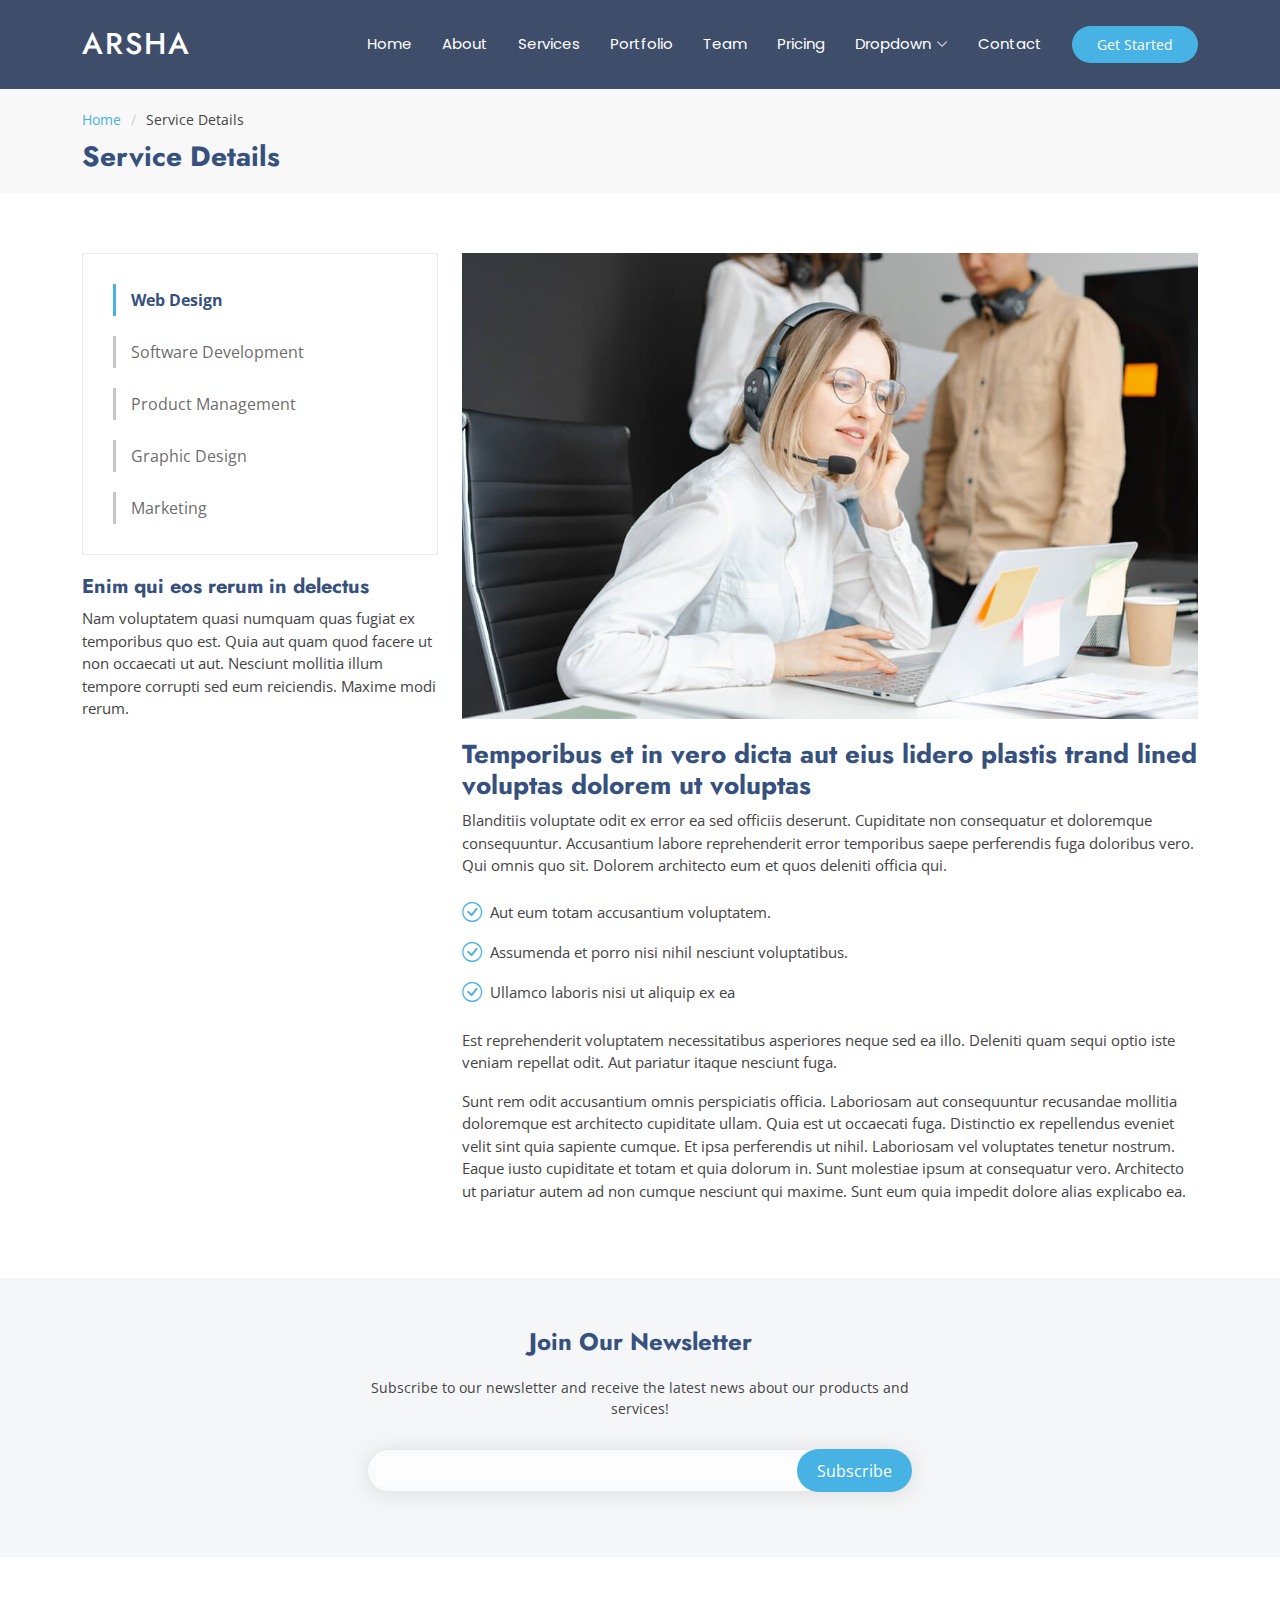
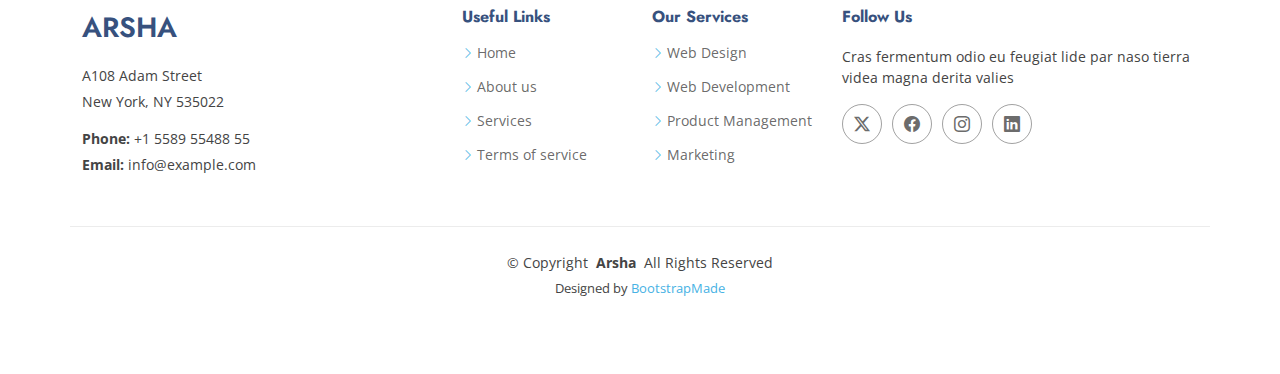
<file: service-details.html>
<!DOCTYPE html>
<html lang="en">

<head>
  <meta charset="utf-8">
  <meta content="width=device-width, initial-scale=1.0" name="viewport">
  <title>Service Details - Arsha Bootstrap Template</title>
  <meta name="description" content="">
  <meta name="keywords" content="">

  <!-- Favicons -->
  <link href="assets/img/favicon.png" rel="icon">
  <link href="assets/img/apple-touch-icon.png" rel="apple-touch-icon">

  <!-- Fonts -->
  <link href="https://fonts.googleapis.com" rel="preconnect">
  <link href="https://fonts.gstatic.com" rel="preconnect" crossorigin>
  <link href="https://fonts.googleapis.com/css2?family=Open+Sans:ital,wght@0,300;0,400;0,500;0,600;0,700;0,800;1,300;1,400;1,500;1,600;1,700;1,800&family=Poppins:ital,wght@0,100;0,200;0,300;0,400;0,500;0,600;0,700;0,800;0,900;1,100;1,200;1,300;1,400;1,500;1,600;1,700;1,800;1,900&family=Jost:ital,wght@0,100;0,200;0,300;0,400;0,500;0,600;0,700;0,800;0,900;1,100;1,200;1,300;1,400;1,500;1,600;1,700;1,800;1,900&display=swap" rel="stylesheet">

  <!-- Vendor CSS Files -->
  <link href="assets/vendor/bootstrap/css/bootstrap.min.css" rel="stylesheet">
  <link href="assets/vendor/bootstrap-icons/bootstrap-icons.css" rel="stylesheet">
  <link href="assets/vendor/aos/aos.css" rel="stylesheet">
  <link href="assets/vendor/glightbox/css/glightbox.min.css" rel="stylesheet">
  <link href="assets/vendor/swiper/swiper-bundle.min.css" rel="stylesheet">

  <!-- Main CSS File -->
  <link href="assets/css/main.css" rel="stylesheet">

  <!-- =======================================================
  * Template Name: Arsha
  * Template URL: https://bootstrapmade.com/arsha-free-bootstrap-html-template-corporate/
  * Updated: Aug 07 2024 with Bootstrap v5.3.3
  * Author: BootstrapMade.com
  * License: https://bootstrapmade.com/license/
  ======================================================== -->
</head>

<body class="service-details-page">

  <header id="header" class="header d-flex align-items-center sticky-top">
    <div class="container-fluid container-xl position-relative d-flex align-items-center">

      <a href="index.html" class="logo d-flex align-items-center me-auto">
        <!-- Uncomment the line below if you also wish to use an image logo -->
        <!-- <img src="assets/img/logo.png" alt=""> -->
        <h1 class="sitename">Arsha</h1>
      </a>

      <nav id="navmenu" class="navmenu">
        <ul>
          <li><a href="#hero">Home</a></li>
          <li><a href="#about">About</a></li>
          <li><a href="#services">Services</a></li>
          <li><a href="#portfolio">Portfolio</a></li>
          <li><a href="#team">Team</a></li>
          <li><a href="#pricing">Pricing</a></li>
          <li class="dropdown"><a href="#"><span>Dropdown</span> <i class="bi bi-chevron-down toggle-dropdown"></i></a>
            <ul>
              <li><a href="#">Dropdown 1</a></li>
              <li class="dropdown"><a href="#"><span>Deep Dropdown</span> <i class="bi bi-chevron-down toggle-dropdown"></i></a>
                <ul>
                  <li><a href="#">Deep Dropdown 1</a></li>
                  <li><a href="#">Deep Dropdown 2</a></li>
                  <li><a href="#">Deep Dropdown 3</a></li>
                  <li><a href="#">Deep Dropdown 4</a></li>
                  <li><a href="#">Deep Dropdown 5</a></li>
                </ul>
              </li>
              <li><a href="#">Dropdown 2</a></li>
              <li><a href="#">Dropdown 3</a></li>
              <li><a href="#">Dropdown 4</a></li>
            </ul>
          </li>
          <li><a href="#contact">Contact</a></li>
        </ul>
        <i class="mobile-nav-toggle d-xl-none bi bi-list"></i>
      </nav>

      <a class="btn-getstarted" href="#about">Get Started</a>

    </div>
  </header>

  <main class="main">

    <!-- Page Title -->
    <div class="page-title" data-aos="fade">
      <div class="container">
        <nav class="breadcrumbs">
          <ol>
            <li><a href="index.html">Home</a></li>
            <li class="current">Service Details</li>
          </ol>
        </nav>
        <h1>Service Details</h1>
      </div>
    </div><!-- End Page Title -->

    <!-- Service Details Section -->
    <section id="service-details" class="service-details section">

      <div class="container">

        <div class="row gy-4">

          <div class="col-lg-4" data-aos="fade-up" data-aos-delay="100">
            <div class="services-list">
              <a href="#" class="active">Web Design</a>
              <a href="#">Software Development</a>
              <a href="#">Product Management</a>
              <a href="#">Graphic Design</a>
              <a href="#">Marketing</a>
            </div>

            <h4>Enim qui eos rerum in delectus</h4>
            <p>Nam voluptatem quasi numquam quas fugiat ex temporibus quo est. Quia aut quam quod facere ut non occaecati ut aut. Nesciunt mollitia illum tempore corrupti sed eum reiciendis. Maxime modi rerum.</p>
          </div>

          <div class="col-lg-8" data-aos="fade-up" data-aos-delay="200">
            <img src="assets/img/services.jpg" alt="" class="img-fluid services-img">
            <h3>Temporibus et in vero dicta aut eius lidero plastis trand lined voluptas dolorem ut voluptas</h3>
            <p>
              Blanditiis voluptate odit ex error ea sed officiis deserunt. Cupiditate non consequatur et doloremque consequuntur. Accusantium labore reprehenderit error temporibus saepe perferendis fuga doloribus vero. Qui omnis quo sit. Dolorem architecto eum et quos deleniti officia qui.
            </p>
            <ul>
              <li><i class="bi bi-check-circle"></i> <span>Aut eum totam accusantium voluptatem.</span></li>
              <li><i class="bi bi-check-circle"></i> <span>Assumenda et porro nisi nihil nesciunt voluptatibus.</span></li>
              <li><i class="bi bi-check-circle"></i> <span>Ullamco laboris nisi ut aliquip ex ea</span></li>
            </ul>
            <p>
              Est reprehenderit voluptatem necessitatibus asperiores neque sed ea illo. Deleniti quam sequi optio iste veniam repellat odit. Aut pariatur itaque nesciunt fuga.
            </p>
            <p>
              Sunt rem odit accusantium omnis perspiciatis officia. Laboriosam aut consequuntur recusandae mollitia doloremque est architecto cupiditate ullam. Quia est ut occaecati fuga. Distinctio ex repellendus eveniet velit sint quia sapiente cumque. Et ipsa perferendis ut nihil. Laboriosam vel voluptates tenetur nostrum. Eaque iusto cupiditate et totam et quia dolorum in. Sunt molestiae ipsum at consequatur vero. Architecto ut pariatur autem ad non cumque nesciunt qui maxime. Sunt eum quia impedit dolore alias explicabo ea.
            </p>
          </div>

        </div>

      </div>

    </section><!-- /Service Details Section -->

  </main>

  <footer id="footer" class="footer">

    <div class="footer-newsletter">
      <div class="container">
        <div class="row justify-content-center text-center">
          <div class="col-lg-6">
            <h4>Join Our Newsletter</h4>
            <p>Subscribe to our newsletter and receive the latest news about our products and services!</p>
            <form action="forms/newsletter.php" method="post" class="php-email-form">
              <div class="newsletter-form"><input type="email" name="email"><input type="submit" value="Subscribe"></div>
              <div class="loading">Loading</div>
              <div class="error-message"></div>
              <div class="sent-message">Your subscription request has been sent. Thank you!</div>
            </form>
          </div>
        </div>
      </div>
    </div>

    <div class="container footer-top">
      <div class="row gy-4">
        <div class="col-lg-4 col-md-6 footer-about">
          <a href="index.html" class="d-flex align-items-center">
            <span class="sitename">Arsha</span>
          </a>
          <div class="footer-contact pt-3">
            <p>A108 Adam Street</p>
            <p>New York, NY 535022</p>
            <p class="mt-3"><strong>Phone:</strong> <span>+1 5589 55488 55</span></p>
            <p><strong>Email:</strong> <span>info@example.com</span></p>
          </div>
        </div>

        <div class="col-lg-2 col-md-3 footer-links">
          <h4>Useful Links</h4>
          <ul>
            <li><i class="bi bi-chevron-right"></i> <a href="#">Home</a></li>
            <li><i class="bi bi-chevron-right"></i> <a href="#">About us</a></li>
            <li><i class="bi bi-chevron-right"></i> <a href="#">Services</a></li>
            <li><i class="bi bi-chevron-right"></i> <a href="#">Terms of service</a></li>
          </ul>
        </div>

        <div class="col-lg-2 col-md-3 footer-links">
          <h4>Our Services</h4>
          <ul>
            <li><i class="bi bi-chevron-right"></i> <a href="#">Web Design</a></li>
            <li><i class="bi bi-chevron-right"></i> <a href="#">Web Development</a></li>
            <li><i class="bi bi-chevron-right"></i> <a href="#">Product Management</a></li>
            <li><i class="bi bi-chevron-right"></i> <a href="#">Marketing</a></li>
          </ul>
        </div>

        <div class="col-lg-4 col-md-12">
          <h4>Follow Us</h4>
          <p>Cras fermentum odio eu feugiat lide par naso tierra videa magna derita valies</p>
          <div class="social-links d-flex">
            <a href=""><i class="bi bi-twitter-x"></i></a>
            <a href=""><i class="bi bi-facebook"></i></a>
            <a href=""><i class="bi bi-instagram"></i></a>
            <a href=""><i class="bi bi-linkedin"></i></a>
          </div>
        </div>

      </div>
    </div>

    <div class="container copyright text-center mt-4">
      <p>© <span>Copyright</span> <strong class="px-1 sitename">Arsha</strong> <span>All Rights Reserved</span></p>
      <div class="credits">
        <!-- All the links in the footer should remain intact. -->
        <!-- You can delete the links only if you've purchased the pro version. -->
        <!-- Licensing information: https://bootstrapmade.com/license/ -->
        <!-- Purchase the pro version with working PHP/AJAX contact form: [buy-url] -->
        Designed by <a href="https://bootstrapmade.com/">BootstrapMade</a>
      </div>
    </div>

  </footer>

  <!-- Scroll Top -->
  <a href="#" id="scroll-top" class="scroll-top d-flex align-items-center justify-content-center"><i class="bi bi-arrow-up-short"></i></a>

  <!-- Preloader -->
  <div id="preloader"></div>

  <!-- Vendor JS Files -->
  <script src="assets/vendor/bootstrap/js/bootstrap.bundle.min.js"></script>
  <script src="assets/vendor/php-email-form/validate.js"></script>
  <script src="assets/vendor/aos/aos.js"></script>
  <script src="assets/vendor/glightbox/js/glightbox.min.js"></script>
  <script src="assets/vendor/swiper/swiper-bundle.min.js"></script>
  <script src="assets/vendor/waypoints/noframework.waypoints.js"></script>
  <script src="assets/vendor/imagesloaded/imagesloaded.pkgd.min.js"></script>
  <script src="assets/vendor/isotope-layout/isotope.pkgd.min.js"></script>

  <!-- Main JS File -->
  <script src="assets/js/main.js"></script>

</body>

</html>
</file>
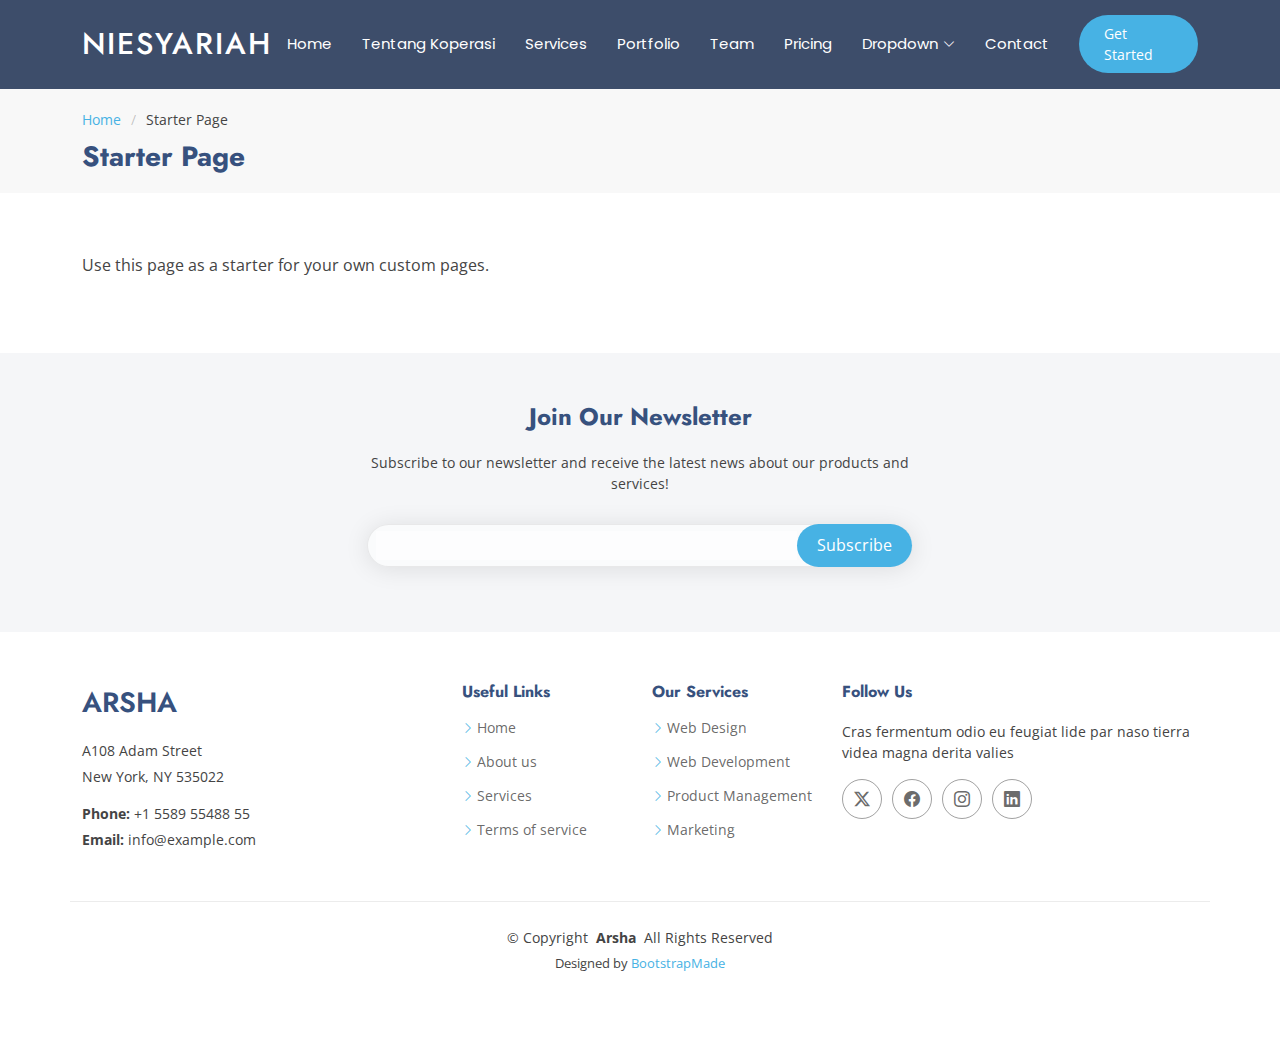
<file: starter-page.html>
<!DOCTYPE html>
<html lang="en">

<head>
  <meta charset="utf-8">
  <meta content="width=device-width, initial-scale=1.0" name="viewport">
  <title>Starter Page - Arsha Bootstrap Template</title>
  <meta name="description" content="">
  <meta name="keywords" content="">

  <!-- Favicons -->
  <link href="assets/img/favicon.png" rel="icon">
  <link href="assets/img/apple-touch-icon.png" rel="apple-touch-icon">

  <!-- Fonts -->
  <link href="https://fonts.googleapis.com" rel="preconnect">
  <link href="https://fonts.gstatic.com" rel="preconnect" crossorigin>
  <link href="https://fonts.googleapis.com/css2?family=Open+Sans:ital,wght@0,300;0,400;0,500;0,600;0,700;0,800;1,300;1,400;1,500;1,600;1,700;1,800&family=Poppins:ital,wght@0,100;0,200;0,300;0,400;0,500;0,600;0,700;0,800;0,900;1,100;1,200;1,300;1,400;1,500;1,600;1,700;1,800;1,900&family=Jost:ital,wght@0,100;0,200;0,300;0,400;0,500;0,600;0,700;0,800;0,900;1,100;1,200;1,300;1,400;1,500;1,600;1,700;1,800;1,900&display=swap" rel="stylesheet">

  <!-- Vendor CSS Files -->
  <link href="assets/vendor/bootstrap/css/bootstrap.min.css" rel="stylesheet">
  <link href="assets/vendor/bootstrap-icons/bootstrap-icons.css" rel="stylesheet">
  <link href="assets/vendor/aos/aos.css" rel="stylesheet">
  <link href="assets/vendor/glightbox/css/glightbox.min.css" rel="stylesheet">
  <link href="assets/vendor/swiper/swiper-bundle.min.css" rel="stylesheet">

  <!-- Main CSS File -->
  <link href="assets/css/main.css" rel="stylesheet">

  <!-- =======================================================
  * Template Name: Arsha
  * Template URL: https://bootstrapmade.com/arsha-free-bootstrap-html-template-corporate/
  * Updated: Aug 07 2024 with Bootstrap v5.3.3
  * Author: BootstrapMade.com
  * License: https://bootstrapmade.com/license/
  ======================================================== -->
</head>

<body class="starter-page-page">

  <header id="header" class="header d-flex align-items-center sticky-top">
    <div class="container-fluid container-xl position-relative d-flex align-items-center">

      <a href="index.html" class="logo d-flex align-items-center me-auto">
        <!-- Uncomment the line below if you also wish to use an image logo -->
        <!-- <img src="assets/img/logo.png" alt=""> -->
        <h1 class="sitename">NieSyariah</h1>
      </a>

      <nav id="navmenu" class="navmenu">
        <ul>
          <li><a href="#hero">Home</a></li>
          <li><a href="#about">Tentang Koperasi</a></li>
          <li><a href="#services">Services</a></li>
          <li><a href="#portfolio">Portfolio</a></li>
          <li><a href="#team">Team</a></li>
          <li><a href="#pricing">Pricing</a></li>
          <li class="dropdown"><a href="#"><span>Dropdown</span> <i class="bi bi-chevron-down toggle-dropdown"></i></a>
            <ul>
              <li><a href="#">Dropdown 1</a></li>
              <li class="dropdown"><a href="#"><span>Deep Dropdown</span> <i class="bi bi-chevron-down toggle-dropdown"></i></a>
                <ul>
                  <li><a href="#">Deep Dropdown 1</a></li>
                  <li><a href="#">Deep Dropdown 2</a></li>
                  <li><a href="#">Deep Dropdown 3</a></li>
                  <li><a href="#">Deep Dropdown 4</a></li>
                  <li><a href="#">Deep Dropdown 5</a></li>
                </ul>
              </li>
              <li><a href="#">Dropdown 2</a></li>
              <li><a href="#">Dropdown 3</a></li>
              <li><a href="#">Dropdown 4</a></li>
            </ul>
          </li>
          <li><a href="#contact">Contact</a></li>
        </ul>
        <i class="mobile-nav-toggle d-xl-none bi bi-list"></i>
      </nav>

      <a class="btn-getstarted" href="#about">Get Started</a>

    </div>
  </header>

  <main class="main">

    <!-- Page Title -->
    <div class="page-title" data-aos="fade">
      <div class="container">
        <nav class="breadcrumbs">
          <ol>
            <li><a href="index.html">Home</a></li>
            <li class="current">Starter Page</li>
          </ol>
        </nav>
        <h1>Starter Page</h1>
      </div>
    </div><!-- End Page Title -->

    <!-- Starter Section Section -->
    <section id="starter-section" class="starter-section section">

      <div class="container" data-aos="fade-up">
        <p>Use this page as a starter for your own custom pages.</p>
      </div>

    </section><!-- /Starter Section Section -->

  </main>

  <footer id="footer" class="footer">

    <div class="footer-newsletter">
      <div class="container">
        <div class="row justify-content-center text-center">
          <div class="col-lg-6">
            <h4>Join Our Newsletter</h4>
            <p>Subscribe to our newsletter and receive the latest news about our products and services!</p>
            <form action="forms/newsletter.php" method="post" class="php-email-form">
              <div class="newsletter-form"><input type="email" name="email"><input type="submit" value="Subscribe"></div>
              <div class="loading">Loading</div>
              <div class="error-message"></div>
              <div class="sent-message">Your subscription request has been sent. Thank you!</div>
            </form>
          </div>
        </div>
      </div>
    </div>

    <div class="container footer-top">
      <div class="row gy-4">
        <div class="col-lg-4 col-md-6 footer-about">
          <a href="index.html" class="d-flex align-items-center">
            <span class="sitename">Arsha</span>
          </a>
          <div class="footer-contact pt-3">
            <p>A108 Adam Street</p>
            <p>New York, NY 535022</p>
            <p class="mt-3"><strong>Phone:</strong> <span>+1 5589 55488 55</span></p>
            <p><strong>Email:</strong> <span>info@example.com</span></p>
          </div>
        </div>

        <div class="col-lg-2 col-md-3 footer-links">
          <h4>Useful Links</h4>
          <ul>
            <li><i class="bi bi-chevron-right"></i> <a href="#">Home</a></li>
            <li><i class="bi bi-chevron-right"></i> <a href="#">About us</a></li>
            <li><i class="bi bi-chevron-right"></i> <a href="#">Services</a></li>
            <li><i class="bi bi-chevron-right"></i> <a href="#">Terms of service</a></li>
          </ul>
        </div>

        <div class="col-lg-2 col-md-3 footer-links">
          <h4>Our Services</h4>
          <ul>
            <li><i class="bi bi-chevron-right"></i> <a href="#">Web Design</a></li>
            <li><i class="bi bi-chevron-right"></i> <a href="#">Web Development</a></li>
            <li><i class="bi bi-chevron-right"></i> <a href="#">Product Management</a></li>
            <li><i class="bi bi-chevron-right"></i> <a href="#">Marketing</a></li>
          </ul>
        </div>

        <div class="col-lg-4 col-md-12">
          <h4>Follow Us</h4>
          <p>Cras fermentum odio eu feugiat lide par naso tierra videa magna derita valies</p>
          <div class="social-links d-flex">
            <a href=""><i class="bi bi-twitter-x"></i></a>
            <a href=""><i class="bi bi-facebook"></i></a>
            <a href=""><i class="bi bi-instagram"></i></a>
            <a href=""><i class="bi bi-linkedin"></i></a>
          </div>
        </div>

      </div>
    </div>

    <div class="container copyright text-center mt-4">
      <p>© <span>Copyright</span> <strong class="px-1 sitename">Arsha</strong> <span>All Rights Reserved</span></p>
      <div class="credits">
        <!-- All the links in the footer should remain intact. -->
        <!-- You can delete the links only if you've purchased the pro version. -->
        <!-- Licensing information: https://bootstrapmade.com/license/ -->
        <!-- Purchase the pro version with working PHP/AJAX contact form: [buy-url] -->
        Designed by <a href="https://bootstrapmade.com/">BootstrapMade</a>
      </div>
    </div>

  </footer>

  <!-- Scroll Top -->
  <a href="#" id="scroll-top" class="scroll-top d-flex align-items-center justify-content-center"><i class="bi bi-arrow-up-short"></i></a>

  <!-- Preloader -->
  <div id="preloader"></div>

  <!-- Vendor JS Files -->
  <script src="assets/vendor/bootstrap/js/bootstrap.bundle.min.js"></script>
  <script src="assets/vendor/php-email-form/validate.js"></script>
  <script src="assets/vendor/aos/aos.js"></script>
  <script src="assets/vendor/glightbox/js/glightbox.min.js"></script>
  <script src="assets/vendor/swiper/swiper-bundle.min.js"></script>
  <script src="assets/vendor/waypoints/noframework.waypoints.js"></script>
  <script src="assets/vendor/imagesloaded/imagesloaded.pkgd.min.js"></script>
  <script src="assets/vendor/isotope-layout/isotope.pkgd.min.js"></script>

  <!-- Main JS File -->
  <script src="assets/js/main.js"></script>

</body>

</html>
</file>
<file: assets/css/main.css>
/**
* Template Name: Arsha
* Template URL: https://bootstrapmade.com/arsha-free-bootstrap-html-template-corporate/
* Updated: Aug 07 2024 with Bootstrap v5.3.3
* Author: BootstrapMade.com
* License: https://bootstrapmade.com/license/
*/

/*--------------------------------------------------------------
# Font & Color Variables
# Help: https://bootstrapmade.com/color-system/
--------------------------------------------------------------*/
/* Fonts */
:root {
  --default-font: "Open Sans",  system-ui, -apple-system, "Segoe UI", Roboto, "Helvetica Neue", Arial, "Noto Sans", "Liberation Sans", sans-serif, "Apple Color Emoji", "Segoe UI Emoji", "Segoe UI Symbol", "Noto Color Emoji";
  --heading-font: "Jost",  sans-serif;
  --nav-font: "Poppins",  sans-serif;
}

/* Global Colors - The following color variables are used throughout the website. Updating them here will change the color scheme of the entire website */
:root { 
  --background-color: #ffffff; /* Background color for the entire website, including individual sections */
  --default-color: #444444; /* Default color used for the majority of the text content across the entire website */
  --heading-color: #37517e; /* Color for headings, subheadings and title throughout the website */
  --accent-color: #47b2e4; /* Accent color that represents your brand on the website. It's used for buttons, links, and other elements that need to stand out */
  --surface-color: #ffffff; /* The surface color is used as a background of boxed elements within sections, such as cards, icon boxes, or other elements that require a visual separation from the global background. */
  --contrast-color: #ffffff; /* Contrast color for text, ensuring readability against backgrounds of accent, heading, or default colors. */
}

/* Nav Menu Colors - The following color variables are used specifically for the navigation menu. They are separate from the global colors to allow for more customization options */
:root {
  --nav-color: #ffffff;  /* The default color of the main navmenu links */
  --nav-hover-color: #47b2e4; /* Applied to main navmenu links when they are hovered over or active */
  --nav-mobile-background-color: #ffffff; /* Used as the background color for mobile navigation menu */
  --nav-dropdown-background-color: #ffffff; /* Used as the background color for dropdown items that appear when hovering over primary navigation items */
  --nav-dropdown-color: #444444; /* Used for navigation links of the dropdown items in the navigation menu. */
  --nav-dropdown-hover-color: #47b2e4; /* Similar to --nav-hover-color, this color is applied to dropdown navigation links when they are hovered over. */
}

/* Color Presets - These classes override global colors when applied to any section or element, providing reuse of the sam color scheme. */

.light-background {
  --background-color: #f5f6f8;
  --surface-color: #ffffff;
}

.dark-background {
  --background-color: #37517e;
  --default-color: #ffffff;
  --heading-color: #ffffff;
  --surface-color: #4668a2;
  --contrast-color: #ffffff;
}

/* Smooth scroll */
:root {
  scroll-behavior: smooth;
}

/*--------------------------------------------------------------
# General Styling & Shared Classes
--------------------------------------------------------------*/
body {
  color: var(--default-color);
  background-color: var(--background-color);
  font-family: var(--default-font);
}

a {
  color: var(--accent-color);
  text-decoration: none;
  transition: 0.3s;
}

a:hover {
  color: color-mix(in srgb, var(--accent-color), transparent 25%);
  text-decoration: none;
}

h1,
h2,
h3,
h4,
h5,
h6 {
  color: var(--heading-color);
  font-family: var(--heading-font);
}

/* PHP Email Form Messages
------------------------------*/
.php-email-form .error-message {
  display: none;
  background: #df1529;
  color: #ffffff;
  text-align: left;
  padding: 15px;
  margin-bottom: 24px;
  font-weight: 600;
}

.php-email-form .sent-message {
  display: none;
  color: #ffffff;
  background: #059652;
  text-align: center;
  padding: 15px;
  margin-bottom: 24px;
  font-weight: 600;
}

.php-email-form .loading {
  display: none;
  background: var(--surface-color);
  text-align: center;
  padding: 15px;
  margin-bottom: 24px;
}

.php-email-form .loading:before {
  content: "";
  display: inline-block;
  border-radius: 50%;
  width: 24px;
  height: 24px;
  margin: 0 10px -6px 0;
  border: 3px solid var(--accent-color);
  border-top-color: var(--surface-color);
  animation: php-email-form-loading 1s linear infinite;
}

@keyframes php-email-form-loading {
  0% {
    transform: rotate(0deg);
  }

  100% {
    transform: rotate(360deg);
  }
}

/*--------------------------------------------------------------
# Global Header
--------------------------------------------------------------*/
.header {
  --background-color: #3d4d6a;
  --heading-color: #ffffff;
  color: var(--default-color);
  background-color: var(--background-color);
  padding: 15px 0;
  transition: all 0.5s;
  z-index: 997;
}

.header .logo {
  line-height: 1;
}

.header .logo img {
  max-height: 36px;
  margin-right: 8px;
}

.header .logo h1 {
  font-size: 30px;
  margin: 0;
  font-weight: 500;
  color: var(--heading-color);
  letter-spacing: 2px;
  text-transform: uppercase;
}

.header .btn-getstarted,
.header .btn-getstarted:focus {
  color: var(--contrast-color);
  background: var(--accent-color);
  font-size: 14px;
  padding: 8px 25px;
  margin: 0 0 0 30px;
  border-radius: 50px;
  transition: 0.3s;
}

.header .btn-getstarted:hover,
.header .btn-getstarted:focus:hover {
  color: var(--contrast-color);
  background: color-mix(in srgb, var(--accent-color), transparent 15%);
}

@media (max-width: 1200px) {
  .header .logo {
    order: 1;
  }

  .header .btn-getstarted {
    order: 2;
    margin: 0 15px 0 0;
    padding: 6px 15px;
  }

  .header .navmenu {
    order: 3;
  }
}

/* Index Page Header
------------------------------*/
.index-page .header {
  --background-color: rgba(255, 255, 255, 0);
  --heading-color: #ffffff;
  --nav-color: #ffffff;
}

/* Index Page Header on Scroll
------------------------------*/
.index-page.scrolled .header {
  --background-color: rgba(40, 58, 90, 0.9);
}

/*--------------------------------------------------------------
# Navigation Menu
--------------------------------------------------------------*/
/* Desktop Navigation */
@media (min-width: 1200px) {
  .navmenu {
    padding: 0;
  }

  .navmenu ul {
    margin: 0;
    padding: 0;
    display: flex;
    list-style: none;
    align-items: center;
  }

  .navmenu li {
    position: relative;
  }

  .navmenu a,
  .navmenu a:focus {
    color: var(--nav-color);
    padding: 18px 15px;
    font-size: 15px;
    font-family: var(--nav-font);
    font-weight: 400;
    display: flex;
    align-items: center;
    justify-content: space-between;
    white-space: nowrap;
    transition: 0.3s;
  }

  .navmenu a i,
  .navmenu a:focus i {
    font-size: 12px;
    line-height: 0;
    margin-left: 5px;
    transition: 0.3s;
  }

  .navmenu li:last-child a {
    padding-right: 0;
  }

  .navmenu li:hover>a,
  .navmenu .active,
  .navmenu .active:focus {
    color: var(--nav-hover-color);
  }

  .navmenu .dropdown ul {
    margin: 0;
    padding: 10px 0;
    background: var(--nav-dropdown-background-color);
    display: block;
    position: absolute;
    visibility: hidden;
    left: 14px;
    top: 130%;
    opacity: 0;
    transition: 0.3s;
    border-radius: 4px;
    z-index: 99;
    box-shadow: 0px 0px 30px rgba(0, 0, 0, 0.1);
  }

  .navmenu .dropdown ul li {
    min-width: 200px;
  }

  .navmenu .dropdown ul a {
    padding: 10px 20px;
    font-size: 15px;
    text-transform: none;
    color: var(--nav-dropdown-color);
  }

  .navmenu .dropdown ul a i {
    font-size: 12px;
  }

  .navmenu .dropdown ul a:hover,
  .navmenu .dropdown ul .active:hover,
  .navmenu .dropdown ul li:hover>a {
    color: var(--nav-dropdown-hover-color);
  }

  .navmenu .dropdown:hover>ul {
    opacity: 1;
    top: 100%;
    visibility: visible;
  }

  .navmenu .dropdown .dropdown ul {
    top: 0;
    left: -90%;
    visibility: hidden;
  }

  .navmenu .dropdown .dropdown:hover>ul {
    opacity: 1;
    top: 0;
    left: -100%;
    visibility: visible;
  }

  .navmenu .megamenu {
    position: static;
  }

  .navmenu .megamenu ul {
    margin: 0;
    padding: 10px;
    background: var(--nav-dropdown-background-color);
    box-shadow: 0px 0px 20px rgba(0, 0, 0, 0.1);
    position: absolute;
    top: 130%;
    left: 0;
    right: 0;
    visibility: hidden;
    opacity: 0;
    display: flex;
    transition: 0.3s;
    border-radius: 4px;
    z-index: 99;
  }

  .navmenu .megamenu ul li {
    flex: 1;
  }

  .navmenu .megamenu ul li a,
  .navmenu .megamenu ul li:hover>a {
    padding: 10px 20px;
    font-size: 15px;
    color: var(--nav-dropdown-color);
  }

  .navmenu .megamenu ul li a:hover,
  .navmenu .megamenu ul li .active,
  .navmenu .megamenu ul li .active:hover {
    color: var(--nav-dropdown-hover-color);
  }

  .navmenu .megamenu:hover>ul {
    opacity: 1;
    top: 100%;
    visibility: visible;
  }

  .navmenu .dd-box-shadow {
    box-shadow: 0px 0px 30px rgba(0, 0, 0, 0.1);
  }
}

/* Mobile Navigation */
@media (max-width: 1199px) {
  .mobile-nav-toggle {
    color: var(--nav-color);
    font-size: 28px;
    line-height: 0;
    margin-right: 10px;
    cursor: pointer;
    transition: color 0.3s;
  }

  .navmenu {
    padding: 0;
    z-index: 9997;
  }

  .navmenu ul {
    display: none;
    list-style: none;
    position: absolute;
    inset: 60px 20px 20px 20px;
    padding: 10px 0;
    margin: 0;
    border-radius: 6px;
    background-color: var(--nav-mobile-background-color);
    overflow-y: auto;
    transition: 0.3s;
    z-index: 9998;
    box-shadow: 0px 0px 30px rgba(0, 0, 0, 0.1);
  }

  .navmenu a,
  .navmenu a:focus {
    color: var(--nav-dropdown-color);
    padding: 10px 20px;
    font-family: var(--nav-font);
    font-size: 17px;
    font-weight: 500;
    display: flex;
    align-items: center;
    justify-content: space-between;
    white-space: nowrap;
    transition: 0.3s;
  }

  .navmenu a i,
  .navmenu a:focus i {
    font-size: 12px;
    line-height: 0;
    margin-left: 5px;
    width: 30px;
    height: 30px;
    display: flex;
    align-items: center;
    justify-content: center;
    border-radius: 50%;
    transition: 0.3s;
    background-color: color-mix(in srgb, var(--accent-color), transparent 90%);
  }

  .navmenu a i:hover,
  .navmenu a:focus i:hover {
    background-color: var(--accent-color);
    color: var(--contrast-color);
  }

  .navmenu a:hover,
  .navmenu .active,
  .navmenu .active:focus {
    color: var(--nav-dropdown-hover-color);
  }

  .navmenu .active i,
  .navmenu .active:focus i {
    background-color: var(--accent-color);
    color: var(--contrast-color);
    transform: rotate(180deg);
  }

  .navmenu .dropdown ul {
    position: static;
    display: none;
    z-index: 99;
    padding: 10px 0;
    margin: 10px 20px;
    background-color: var(--nav-dropdown-background-color);
    border: 1px solid color-mix(in srgb, var(--default-color), transparent 90%);
    box-shadow: none;
    transition: all 0.5s ease-in-out;
  }

  .navmenu .dropdown ul ul {
    background-color: rgba(33, 37, 41, 0.1);
  }

  .navmenu .dropdown>.dropdown-active {
    display: block;
    background-color: rgba(33, 37, 41, 0.03);
  }

  .mobile-nav-active {
    overflow: hidden;
  }

  .mobile-nav-active .mobile-nav-toggle {
    color: #fff;
    position: absolute;
    font-size: 32px;
    top: 15px;
    right: 15px;
    margin-right: 0;
    z-index: 9999;
  }

  .mobile-nav-active .navmenu {
    position: fixed;
    overflow: hidden;
    inset: 0;
    background: rgba(33, 37, 41, 0.8);
    transition: 0.3s;
  }

  .mobile-nav-active .navmenu>ul {
    display: block;
  }
}

/*--------------------------------------------------------------
# Global Footer
--------------------------------------------------------------*/
.footer {
  color: var(--default-color);
  background-color: var(--background-color);
  font-size: 14px;
  padding-bottom: 50px;
  position: relative;
}

.footer .footer-newsletter {
  background-color: color-mix(in srgb, var(--heading-color), transparent 95%);
  padding: 50px 0;
}

.footer .footer-newsletter h4 {
  font-size: 24px;
}

.footer .footer-newsletter .newsletter-form {
  margin-top: 30px;
  margin-bottom: 15px;
  padding: 6px 8px;
  position: relative;
  background-color: color-mix(in srgb, var(--background-color), transparent 50%);
  border: 1px solid color-mix(in srgb, var(--default-color), transparent 90%);
  box-shadow: 0px 2px 25px rgba(0, 0, 0, 0.1);
  display: flex;
  transition: 0.3s;
  border-radius: 50px;
}

.footer .footer-newsletter .newsletter-form:focus-within {
  border-color: var(--accent-color);
}

.footer .footer-newsletter .newsletter-form input[type=email] {
  border: 0;
  padding: 4px;
  width: 100%;
  background-color: color-mix(in srgb, var(--background-color), transparent 50%);
  color: var(--default-color);
}

.footer .footer-newsletter .newsletter-form input[type=email]:focus-visible {
  outline: none;
}

.footer .footer-newsletter .newsletter-form input[type=submit] {
  border: 0;
  font-size: 16px;
  padding: 0 20px;
  margin: -7px -8px -7px 0;
  background: var(--accent-color);
  color: var(--contrast-color);
  transition: 0.3s;
  border-radius: 50px;
}

.footer .footer-newsletter .newsletter-form input[type=submit]:hover {
  background: color-mix(in srgb, var(--accent-color), transparent 20%);
}

.footer .footer-top {
  padding-top: 50px;
}

.footer .social-links a {
  display: flex;
  align-items: center;
  justify-content: center;
  width: 40px;
  height: 40px;
  border-radius: 50%;
  border: 1px solid color-mix(in srgb, var(--default-color), transparent 50%);
  font-size: 16px;
  color: color-mix(in srgb, var(--default-color), transparent 20%);
  margin-right: 10px;
  transition: 0.3s;
}

.footer .social-links a:hover {
  color: var(--accent-color);
  border-color: var(--accent-color);
}

.footer h4 {
  font-size: 16px;
  font-weight: bold;
  position: relative;
  padding-bottom: 12px;
}

.footer .footer-links {
  margin-bottom: 30px;
}

.footer .footer-links ul {
  list-style: none;
  padding: 0;
  margin: 0;
}

.footer .footer-links ul i {
  margin-right: 3px;
  font-size: 12px;
  line-height: 0;
  color: var(--accent-color);
}

.footer .footer-links ul li {
  padding: 10px 0;
  display: flex;
  align-items: center;
}

.footer .footer-links ul li:first-child {
  padding-top: 0;
}

.footer .footer-links ul a {
  display: inline-block;
  color: color-mix(in srgb, var(--default-color), transparent 20%);
  line-height: 1;
}

.footer .footer-links ul a:hover {
  color: var(--accent-color);
}

.footer .footer-about a {
  color: var(--heading-color);
  font-size: 28px;
  font-weight: 600;
  text-transform: uppercase;
  font-family: var(--heading-font);
}

.footer .footer-contact p {
  margin-bottom: 5px;
}

.footer .copyright {
  padding-top: 25px;
  padding-bottom: 25px;
  border-top: 1px solid color-mix(in srgb, var(--default-color), transparent 90%);
}

.footer .copyright p {
  margin-bottom: 0;
}

.footer .credits {
  margin-top: 6px;
  font-size: 13px;
}

/*--------------------------------------------------------------
# Preloader
--------------------------------------------------------------*/
#preloader {
  position: fixed;
  inset: 0;
  z-index: 999999;
  overflow: hidden;
  background: var(--background-color);
  transition: all 0.6s ease-out;
}

#preloader:before {
  content: "";
  position: fixed;
  top: calc(50% - 30px);
  left: calc(50% - 30px);
  border: 6px solid #ffffff;
  border-color: var(--accent-color) transparent var(--accent-color) transparent;
  border-radius: 50%;
  width: 60px;
  height: 60px;
  animation: animate-preloader 1.5s linear infinite;
}

@keyframes animate-preloader {
  0% {
    transform: rotate(0deg);
  }

  100% {
    transform: rotate(360deg);
  }
}

/*--------------------------------------------------------------
# Scroll Top Button
--------------------------------------------------------------*/
.scroll-top {
  position: fixed;
  visibility: hidden;
  opacity: 0;
  right: 15px;
  bottom: -15px;
  z-index: 99999;
  background-color: var(--accent-color);
  width: 44px;
  height: 44px;
  border-radius: 50px;
  transition: all 0.4s;
}

.scroll-top i {
  font-size: 24px;
  color: var(--contrast-color);
  line-height: 0;
}

.scroll-top:hover {
  background-color: color-mix(in srgb, var(--accent-color), transparent 20%);
  color: var(--contrast-color);
}

.scroll-top.active {
  visibility: visible;
  opacity: 1;
  bottom: 15px;
}

/*--------------------------------------------------------------
# Disable aos animation delay on mobile devices
--------------------------------------------------------------*/
@media screen and (max-width: 768px) {
  [data-aos-delay] {
    transition-delay: 0 !important;
  }
}

/*--------------------------------------------------------------
# Global Page Titles & Breadcrumbs
--------------------------------------------------------------*/
.page-title {
  --background-color: color-mix(in srgb, var(--default-color), transparent 96%);
  color: var(--default-color);
  background-color: var(--background-color);
  padding: 20px 0;
  position: relative;
}

.page-title h1 {
  font-size: 28px;
  font-weight: 700;
  margin: 0;
}

.page-title .breadcrumbs ol {
  display: flex;
  flex-wrap: wrap;
  list-style: none;
  padding: 0 0 10px 0;
  margin: 0;
  font-size: 14px;
}

.page-title .breadcrumbs ol li+li {
  padding-left: 10px;
}

.page-title .breadcrumbs ol li+li::before {
  content: "/";
  display: inline-block;
  padding-right: 10px;
  color: color-mix(in srgb, var(--default-color), transparent 70%);
}

/*--------------------------------------------------------------
# Global Sections
--------------------------------------------------------------*/
section,
.section {
  color: var(--default-color);
  background-color: var(--background-color);
  padding: 60px 0;
  scroll-margin-top: 88px;
  overflow: clip;
}

@media (max-width: 1199px) {

  section,
  .section {
    scroll-margin-top: 66px;
  }
}

/*--------------------------------------------------------------
# Global Section Titles
--------------------------------------------------------------*/
.section-title {
  text-align: center;
  padding-bottom: 60px;
  position: relative;
}

.section-title h2 {
  font-size: 32px;
  font-weight: 700;
  margin-bottom: 20px;
  padding-bottom: 20px;
  text-transform: uppercase;
  position: relative;
}

.section-title h2:before {
  content: "";
  position: absolute;
  display: block;
  width: 160px;
  height: 1px;
  background: color-mix(in srgb, var(--default-color), transparent 60%);
  left: 0;
  right: 0;
  bottom: 1px;
  margin: auto;
}

.section-title h2::after {
  content: "";
  position: absolute;
  display: block;
  width: 60px;
  height: 3px;
  background: var(--accent-color);
  left: 0;
  right: 0;
  bottom: 0;
  margin: auto;
}

.section-title p {
  margin-bottom: 0;
}

/*--------------------------------------------------------------
# Hero Section
--------------------------------------------------------------*/
.hero {
  width: 100%;
  min-height: 80vh;
  position: relative;
  padding: 120px 0 60px 0;
  display: flex;
  align-items: center;
}

.hero h1 {
  margin: 0;
  font-size: 48px;
  font-weight: 700;
  line-height: 56px;
}

.hero p {
  color: color-mix(in srgb, var(--default-color), transparent 30%);
  margin: 5px 0 30px 0;
  font-size: 22px;
  line-height: 1.3;
  font-weight: 600;
}

.hero .btn-get-started {
  color: var(--contrast-color);
  background: var(--accent-color);
  font-family: var(--heading-font);
  font-weight: 500;
  font-size: 15px;
  letter-spacing: 1px;
  display: inline-block;
  padding: 10px 28px 12px 28px;
  border-radius: 50px;
  transition: 0.5s;
}

.hero .btn-get-started:hover {
  color: var(--contrast-color);
  background: color-mix(in srgb, var(--accent-color), transparent 15%);
}

.hero .btn-watch-video {
  font-size: 16px;
  transition: 0.5s;
  margin-left: 25px;
  color: var(--default-color);
  font-weight: 600;
}

.hero .btn-watch-video i {
  color: var(--contrast-color);
  font-size: 32px;
  transition: 0.3s;
  line-height: 0;
  margin-right: 8px;
}

.hero .btn-watch-video:hover {
  color: var(--accent-color);
}

.hero .btn-watch-video:hover i {
  color: color-mix(in srgb, var(--accent-color), transparent 15%);
}

.hero .animated {
  animation: up-down 2s ease-in-out infinite alternate-reverse both;
}

@media (max-width: 640px) {
  .hero h1 {
    font-size: 28px;
    line-height: 36px;
  }

  .hero p {
    font-size: 18px;
    line-height: 24px;
    margin-bottom: 30px;
  }

  .hero .btn-get-started,
  .hero .btn-watch-video {
    font-size: 13px;
  }
}

@keyframes up-down {
  0% {
    transform: translateY(10px);
  }

  100% {
    transform: translateY(-10px);
  }
}

/*--------------------------------------------------------------
# Clients Section
--------------------------------------------------------------*/
.clients {
  padding: 12px 0;
}

.clients .swiper {
  padding: 10px 0;
}

.clients .swiper-wrapper {
  height: auto;
}

.clients .swiper-slide img {
  transition: 0.3s;
  padding: 0 10px;
}

.clients .swiper-slide img:hover {
  transform: scale(1.1);
}

/*--------------------------------------------------------------
# About Section
--------------------------------------------------------------*/
.about ul {
  list-style: none;
  padding: 0;
}

.about ul li {
  padding-bottom: 5px;
  display: flex;
  align-items: center;
}

.about ul i {
  font-size: 20px;
  padding-right: 4px;
  color: var(--accent-color);
}

.about .read-more {
  color: var(--accent-color);
  font-family: var(--heading-font);
  font-weight: 500;
  font-size: 16px;
  letter-spacing: 1px;
  padding: 8px 28px;
  border-radius: 5px;
  transition: 0.3s;
  display: inline-flex;
  align-items: center;
  justify-content: center;
  border: 2px solid var(--accent-color);
}

.about .read-more i {
  font-size: 18px;
  margin-left: 5px;
  line-height: 0;
  transition: 0.3s;
}

.about .read-more:hover {
  background: var(--accent-color);
  color: var(--contrast-color);
}

.about .read-more:hover i {
  transform: translate(5px, 0);
}

/*--------------------------------------------------------------
# Why Us Section
--------------------------------------------------------------*/
.why-us {
  padding: 30px 0;
}

.why-us .content h3 {
  font-weight: 400;
  font-size: 34px;
}

.why-us .content p {
  color: color-mix(in srgb, var(--default-color), transparent 30%);
}

.why-us .faq-container .faq-item {
  background-color: var(--surface-color);
  position: relative;
  padding: 20px;
  margin-bottom: 20px;
  box-shadow: 0px 5px 25px 0px rgba(0, 0, 0, 0.1);
  overflow: hidden;
}

.why-us .faq-container .faq-item:last-child {
  margin-bottom: 0;
}

.why-us .faq-container .faq-item h3 {
  font-weight: 500;
  font-size: 17px;
  line-height: 24px;
  margin: 0 30px 0 0;
  transition: 0.3s;
  cursor: pointer;
}

.why-us .faq-container .faq-item h3 span {
  color: var(--accent-color);
  padding-right: 5px;
  font-weight: 600;
}

.why-us .faq-container .faq-item h3:hover {
  color: var(--accent-color);
}

.why-us .faq-container .faq-item .faq-content {
  display: grid;
  grid-template-rows: 0fr;
  transition: 0.3s ease-in-out;
  visibility: hidden;
  opacity: 0;
}

.why-us .faq-container .faq-item .faq-content p {
  margin-bottom: 0;
  overflow: hidden;
}

.why-us .faq-container .faq-item .faq-icon {
  position: absolute;
  top: 22px;
  left: 20px;
  font-size: 22px;
  line-height: 0;
  transition: 0.3s;
  color: var(--accent-color);
}

.why-us .faq-container .faq-item .faq-toggle {
  position: absolute;
  top: 20px;
  right: 20px;
  font-size: 16px;
  line-height: 0;
  transition: 0.3s;
  cursor: pointer;
}

.why-us .faq-container .faq-item .faq-toggle:hover {
  color: var(--accent-color);
}

.why-us .faq-container .faq-active h3 {
  color: var(--accent-color);
}

.why-us .faq-container .faq-active .faq-content {
  grid-template-rows: 1fr;
  visibility: visible;
  opacity: 1;
  padding-top: 10px;
}

.why-us .faq-container .faq-active .faq-toggle {
  transform: rotate(90deg);
  color: var(--accent-color);
}

.why-us .why-us-img {
  display: flex;
  align-items: center;
  justify-content: center;
}

.why-us .why-us-img img {
  max-height: 70%;
}

/*--------------------------------------------------------------
# Skills Section
--------------------------------------------------------------*/
.skills .content h3 {
  font-size: 2rem;
  font-weight: 700;
}

.skills .content p {
  color: color-mix(in srgb, var(--default-color), transparent 30%);
}

.skills .content p:last-child {
  margin-bottom: 0;
}

.skills .content ul {
  list-style: none;
  padding: 0;
}

.skills .content ul li {
  padding-bottom: 10px;
}

.skills .progress {
  height: 60px;
  display: block;
  background: none;
  border-radius: 0;
}

.skills .progress .skill {
  color: var(--default-color);
  padding: 0;
  margin: 0 0 6px 0;
  text-transform: uppercase;
  display: block;
  font-weight: 600;
  font-family: var(--heading-font);
}

.skills .progress .skill .val {
  float: right;
  font-style: normal;
}

.skills .progress-bar-wrap {
  background: color-mix(in srgb, var(--heading-color), transparent 90%);
  height: 10px;
}

.skills .progress-bar {
  width: 1px;
  height: 10px;
  transition: 0.9s;
  background-color: var(--heading-color);
}

/*--------------------------------------------------------------
# Services Section
--------------------------------------------------------------*/
.services .service-item {
  background-color: var(--surface-color);
  box-shadow: 0px 5px 90px 0px rgba(0, 0, 0, 0.1);
  padding: 50px 30px;
  transition: all ease-in-out 0.4s;
  height: 100%;
}

.services .service-item .icon {
  margin-bottom: 10px;
}

.services .service-item .icon i {
  color: var(--accent-color);
  font-size: 36px;
  transition: 0.3s;
}

.services .service-item h4 {
  font-weight: 700;
  margin-bottom: 15px;
  font-size: 20px;
}

.services .service-item h4 a {
  color: var(--heading-color);
  transition: ease-in-out 0.3s;
}

.services .service-item p {
  line-height: 24px;
  font-size: 14px;
  margin-bottom: 0;
}

.services .service-item:hover {
  transform: translateY(-10px);
}

.services .service-item:hover h4 a {
  color: var(--accent-color);
}

/*--------------------------------------------------------------
# Call To Action Section
--------------------------------------------------------------*/
.call-to-action {
  padding: 120px 0;
  position: relative;
  clip-path: inset(0);
}

.call-to-action img {
  position: fixed;
  top: 0;
  left: 0;
  display: block;
  width: 100%;
  height: 100%;
  object-fit: cover;
  z-index: 1;
}

.call-to-action:before {
  content: "";
  background: color-mix(in srgb, var(--background-color), transparent 35%);
  position: absolute;
  inset: 0;
  z-index: 2;
}

.call-to-action .container {
  position: relative;
  z-index: 3;
}

.call-to-action h3 {
  color: var(--default-color);
  font-size: 28px;
  font-weight: 700;
}

.call-to-action p {
  color: var(--default-color);
}

.call-to-action .cta-btn {
  font-family: var(--heading-font);
  font-weight: 500;
  font-size: 16px;
  letter-spacing: 1px;
  display: inline-block;
  padding: 12px 40px;
  border-radius: 50px;
  transition: 0.5s;
  margin: 10px;
  border: 2px solid var(--contrast-color);
  color: var(--contrast-color);
}

.call-to-action .cta-btn:hover {
  background: var(--accent-color);
  border: 2px solid var(--accent-color);
}

/*--------------------------------------------------------------
# Portfolio Section
--------------------------------------------------------------*/
.portfolio .portfolio-filters {
  padding: 0;
  margin: 0 auto 20px auto;
  list-style: none;
  text-align: center;
}

.portfolio .portfolio-filters li {
  cursor: pointer;
  display: inline-block;
  padding: 8px 20px 10px 20px;
  margin: 0;
  font-size: 15px;
  font-weight: 500;
  line-height: 1;
  margin-bottom: 5px;
  border-radius: 50px;
  transition: all 0.3s ease-in-out;
  font-family: var(--heading-font);
}

.portfolio .portfolio-filters li:hover,
.portfolio .portfolio-filters li.filter-active {
  color: var(--contrast-color);
  background-color: var(--accent-color);
}

.portfolio .portfolio-filters li:first-child {
  margin-left: 0;
}

.portfolio .portfolio-filters li:last-child {
  margin-right: 0;
}

@media (max-width: 575px) {
  .portfolio .portfolio-filters li {
    font-size: 14px;
    margin: 0 0 10px 0;
  }
}

.portfolio .portfolio-item {
  position: relative;
  overflow: hidden;
}

.portfolio .portfolio-item .portfolio-info {
  opacity: 0;
  position: absolute;
  left: 12px;
  right: 12px;
  bottom: -100%;
  z-index: 3;
  transition: all ease-in-out 0.5s;
  background: color-mix(in srgb, var(--background-color), transparent 10%);
  padding: 15px;
}

.portfolio .portfolio-item .portfolio-info h4 {
  font-size: 18px;
  font-weight: 600;
  padding-right: 50px;
}

.portfolio .portfolio-item .portfolio-info p {
  color: color-mix(in srgb, var(--default-color), transparent 30%);
  font-size: 14px;
  margin-bottom: 0;
  padding-right: 50px;
}

.portfolio .portfolio-item .portfolio-info .preview-link,
.portfolio .portfolio-item .portfolio-info .details-link {
  position: absolute;
  right: 50px;
  font-size: 24px;
  top: calc(50% - 14px);
  color: color-mix(in srgb, var(--default-color), transparent 30%);
  transition: 0.3s;
  line-height: 0;
}

.portfolio .portfolio-item .portfolio-info .preview-link:hover,
.portfolio .portfolio-item .portfolio-info .details-link:hover {
  color: var(--accent-color);
}

.portfolio .portfolio-item .portfolio-info .details-link {
  right: 14px;
  font-size: 28px;
}

.portfolio .portfolio-item:hover .portfolio-info {
  opacity: 1;
  bottom: 0;
}

/*--------------------------------------------------------------
# Team Section
--------------------------------------------------------------*/
.team .team-member {
  background-color: var(--surface-color);
  box-shadow: 0px 2px 15px rgba(0, 0, 0, 0.1);
  position: relative;
  border-radius: 5px;
  transition: 0.5s;
  padding: 30px;
  height: 100%;
}

@media (max-width: 468px) {
  .team .team-member {
    flex-direction: column;
    justify-content: center !important;
    align-items: center !important;
  }
}

.team .team-member .pic {
  overflow: hidden;
  width: 150px;
  border-radius: 50%;
  flex-shrink: 0;
}

.team .team-member .pic img {
  transition: ease-in-out 0.3s;
}

.team .team-member:hover {
  transform: translateY(-10px);
}

.team .team-member .member-info {
  padding-left: 30px;
}

@media (max-width: 468px) {
  .team .team-member .member-info {
    padding: 30px 0 0 0;
    text-align: center;
  }
}

.team .team-member h4 {
  font-weight: 700;
  margin-bottom: 5px;
  font-size: 20px;
}

.team .team-member span {
  display: block;
  font-size: 15px;
  padding-bottom: 10px;
  position: relative;
  font-weight: 500;
}

.team .team-member span::after {
  content: "";
  position: absolute;
  display: block;
  width: 50px;
  height: 1px;
  background: color-mix(in srgb, var(--default-color), transparent 85%);
  bottom: 0;
  left: 0;
}

@media (max-width: 468px) {
  .team .team-member span::after {
    left: calc(50% - 25px);
  }
}

.team .team-member p {
  margin: 10px 0 0 0;
  font-size: 14px;
}

.team .team-member .social {
  margin-top: 12px;
  display: flex;
  align-items: center;
  justify-content: start;
  width: 100%;
}

@media (max-width: 468px) {
  .team .team-member .social {
    justify-content: center;
  }
}

.team .team-member .social a {
  background: color-mix(in srgb, var(--default-color), transparent 94%);
  transition: ease-in-out 0.3s;
  display: flex;
  align-items: center;
  justify-content: center;
  border-radius: 50px;
  width: 36px;
  height: 36px;
}

.team .team-member .social a i {
  color: color-mix(in srgb, var(--default-color), transparent 20%);
  font-size: 16px;
  margin: 0 2px;
}

.team .team-member .social a:hover {
  background: var(--accent-color);
}

.team .team-member .social a:hover i {
  color: var(--contrast-color);
}

.team .team-member .social a+a {
  margin-left: 8px;
}

/*--------------------------------------------------------------
# Pricing Section
--------------------------------------------------------------*/
.pricing .pricing-item {
  background-color: var(--surface-color);
  box-shadow: 0 3px 20px -2px rgba(0, 0, 0, 0.1);
  border-top: 4px solid var(--background-color);
  padding: 60px 40px;
  height: 100%;
  border-radius: 5px;
}

.pricing h3 {
  font-weight: 600;
  margin-bottom: 15px;
  font-size: 20px;
}

.pricing h4 {
  color: var(--accent-color);
  font-size: 48px;
  font-weight: 400;
  font-family: var(--heading-font);
  margin-bottom: 0;
}

.pricing h4 sup {
  font-size: 28px;
}

.pricing h4 span {
  color: color-mix(in srgb, var(--default-color), transparent 50%);
  font-size: 18px;
}

.pricing ul {
  padding: 20px 0;
  list-style: none;
  color: color-mix(in srgb, var(--default-color), transparent 30%);
  text-align: left;
  line-height: 20px;
}

.pricing ul li {
  padding: 10px 0;
  display: flex;
  align-items: center;
}

.pricing ul i {
  color: #059652;
  font-size: 24px;
  padding-right: 3px;
}

.pricing ul .na {
  color: color-mix(in srgb, var(--default-color), transparent 60%);
}

.pricing ul .na i {
  color: color-mix(in srgb, var(--default-color), transparent 60%);
}

.pricing ul .na span {
  text-decoration: line-through;
}

.pricing .buy-btn {
  color: var(--accent-color);
  display: inline-block;
  padding: 8px 35px 10px 35px;
  border-radius: 50px;
  transition: none;
  font-size: 16px;
  font-weight: 500;
  font-family: var(--heading-font);
  transition: 0.3s;
  border: 1px solid var(--accent-color);
}

.pricing .buy-btn:hover {
  background: var(--accent-color);
  color: var(--contrast-color);
}

.pricing .featured {
  border-top-color: var(--accent-color);
}

.pricing .featured .buy-btn {
  background: var(--accent-color);
  color: var(--contrast-color);
}

@media (max-width: 992px) {
  .pricing .box {
    max-width: 60%;
    margin: 0 auto 30px auto;
  }
}

@media (max-width: 767px) {
  .pricing .box {
    max-width: 80%;
    margin: 0 auto 30px auto;
  }
}

@media (max-width: 420px) {
  .pricing .box {
    max-width: 100%;
    margin: 0 auto 30px auto;
  }
}

/*--------------------------------------------------------------
# Testimonials Section
--------------------------------------------------------------*/
.testimonials .section-header {
  margin-bottom: 40px;
}

.testimonials .testimonials-carousel,
.testimonials .testimonials-slider {
  overflow: hidden;
}

.testimonials .testimonial-item {
  text-align: center;
}

.testimonials .testimonial-item .testimonial-img {
  width: 120px;
  border-radius: 50%;
  border: 4px solid var(--background-color);
  margin: 0 auto;
}

.testimonials .testimonial-item h3 {
  font-size: 20px;
  font-weight: bold;
  margin: 10px 0 5px 0;
}

.testimonials .testimonial-item h4 {
  font-size: 14px;
  color: color-mix(in srgb, var(--default-color), transparent 40%);
  margin: 0 0 15px 0;
}

.testimonials .testimonial-item .stars {
  margin-bottom: 15px;
}

.testimonials .testimonial-item .stars i {
  color: #ffc107;
  margin: 0 1px;
}

.testimonials .testimonial-item .quote-icon-left,
.testimonials .testimonial-item .quote-icon-right {
  color: color-mix(in srgb, var(--accent-color), transparent 50%);
  font-size: 26px;
  line-height: 0;
}

.testimonials .testimonial-item .quote-icon-left {
  display: inline-block;
  left: -5px;
  position: relative;
}

.testimonials .testimonial-item .quote-icon-right {
  display: inline-block;
  right: -5px;
  position: relative;
  top: 10px;
  transform: scale(-1, -1);
}

.testimonials .testimonial-item p {
  font-style: italic;
  margin: 0 auto 15px auto;
}

.testimonials .swiper-wrapper {
  height: auto;
}

.testimonials .swiper-pagination {
  margin-top: 20px;
  position: relative;
}

.testimonials .swiper-pagination .swiper-pagination-bullet {
  width: 12px;
  height: 12px;
  opacity: 1;
  background-color: color-mix(in srgb, var(--default-color), transparent 85%);
}

.testimonials .swiper-pagination .swiper-pagination-bullet-active {
  background-color: var(--accent-color);
}

@media (min-width: 992px) {
  .testimonials .testimonial-item p {
    width: 80%;
  }
}

/*--------------------------------------------------------------
# Faq 2 Section
--------------------------------------------------------------*/
.faq-2 .faq-container {
  margin-top: 15px;
}

.faq-2 .faq-container .faq-item {
  background-color: var(--surface-color);
  position: relative;
  padding: 20px;
  margin-bottom: 20px;
  overflow: hidden;
}

.faq-2 .faq-container .faq-item:last-child {
  margin-bottom: 0;
}

.faq-2 .faq-container .faq-item h3 {
  font-weight: 600;
  font-size: 18px;
  line-height: 24px;
  margin: 0 30px 0 32px;
  transition: 0.3s;
  cursor: pointer;
}

.faq-2 .faq-container .faq-item h3 span {
  color: var(--accent-color);
  padding-right: 5px;
}

.faq-2 .faq-container .faq-item h3:hover {
  color: var(--accent-color);
}

.faq-2 .faq-container .faq-item .faq-content {
  display: grid;
  grid-template-rows: 0fr;
  transition: 0.3s ease-in-out;
  visibility: hidden;
  opacity: 0;
}

.faq-2 .faq-container .faq-item .faq-content p {
  margin-bottom: 0;
  overflow: hidden;
}

.faq-2 .faq-container .faq-item .faq-icon {
  position: absolute;
  top: 22px;
  left: 20px;
  font-size: 20px;
  line-height: 0;
  transition: 0.3s;
  color: var(--accent-color);
}

.faq-2 .faq-container .faq-item .faq-toggle {
  position: absolute;
  top: 20px;
  right: 20px;
  font-size: 16px;
  line-height: 0;
  transition: 0.3s;
  cursor: pointer;
}

.faq-2 .faq-container .faq-item .faq-toggle:hover {
  color: var(--accent-color);
}

.faq-2 .faq-container .faq-active h3 {
  color: var(--accent-color);
}

.faq-2 .faq-container .faq-active .faq-content {
  grid-template-rows: 1fr;
  visibility: visible;
  opacity: 1;
  padding-top: 10px;
}

.faq-2 .faq-container .faq-active .faq-toggle {
  transform: rotate(90deg);
  color: var(--accent-color);
}

/*--------------------------------------------------------------
# Contact Section
--------------------------------------------------------------*/
.contact .info-wrap {
  background-color: var(--surface-color);
  box-shadow: 0px 0px 20px rgba(0, 0, 0, 0.1);
  border-top: 3px solid var(--accent-color);
  border-bottom: 3px solid var(--accent-color);
  padding: 30px;
  height: 100%;
}

@media (max-width: 575px) {
  .contact .info-wrap {
    padding: 20px;
  }
}

.contact .info-item {
  margin-bottom: 40px;
}

.contact .info-item i {
  font-size: 20px;
  color: var(--accent-color);
  background: color-mix(in srgb, var(--accent-color), transparent 92%);
  width: 44px;
  height: 44px;
  display: flex;
  justify-content: center;
  align-items: center;
  border-radius: 50px;
  transition: all 0.3s ease-in-out;
  margin-right: 15px;
}

.contact .info-item h3 {
  padding: 0;
  font-size: 18px;
  font-weight: 700;
  margin-bottom: 5px;
}

.contact .info-item p {
  padding: 0;
  margin-bottom: 0;
  font-size: 14px;
}

.contact .info-item:hover i {
  background: var(--accent-color);
  color: var(--contrast-color);
}

.contact .php-email-form {
  background-color: var(--surface-color);
  height: 100%;
  padding: 30px;
  border-top: 3px solid var(--accent-color);
  border-bottom: 3px solid var(--accent-color);
  box-shadow: 0px 0px 20px rgba(0, 0, 0, 0.1);
}

@media (max-width: 575px) {
  .contact .php-email-form {
    padding: 20px;
  }
}

.contact .php-email-form input[type=text],
.contact .php-email-form input[type=email],
.contact .php-email-form textarea {
  font-size: 14px;
  padding: 10px 15px;
  box-shadow: none;
  border-radius: 0;
  color: var(--default-color);
  background-color: color-mix(in srgb, var(--background-color), transparent 50%);
  border-color: color-mix(in srgb, var(--default-color), transparent 80%);
}

.contact .php-email-form input[type=text]:focus,
.contact .php-email-form input[type=email]:focus,
.contact .php-email-form textarea:focus {
  border-color: var(--accent-color);
}

.contact .php-email-form input[type=text]::placeholder,
.contact .php-email-form input[type=email]::placeholder,
.contact .php-email-form textarea::placeholder {
  color: color-mix(in srgb, var(--default-color), transparent 70%);
}

.contact .php-email-form button[type=submit] {
  color: var(--contrast-color);
  background: var(--accent-color);
  border: 0;
  padding: 10px 30px;
  transition: 0.4s;
  border-radius: 50px;
}

.contact .php-email-form button[type=submit]:hover {
  background: color-mix(in srgb, var(--accent-color), transparent 25%);
}

/*--------------------------------------------------------------
# Portfolio Details Section
--------------------------------------------------------------*/
.portfolio-details .portfolio-details-slider img {
  width: 100%;
}

.portfolio-details .portfolio-details-slider .swiper-pagination {
  margin-top: 20px;
  position: relative;
}

.portfolio-details .portfolio-details-slider .swiper-pagination .swiper-pagination-bullet {
  width: 12px;
  height: 12px;
  background-color: color-mix(in srgb, var(--default-color), transparent 85%);
  opacity: 1;
}

.portfolio-details .portfolio-details-slider .swiper-pagination .swiper-pagination-bullet-active {
  background-color: var(--accent-color);
}

.portfolio-details .portfolio-info {
  background-color: var(--surface-color);
  padding: 30px;
  box-shadow: 0px 0 30px rgba(0, 0, 0, 0.1);
}

.portfolio-details .portfolio-info h3 {
  font-size: 22px;
  font-weight: 700;
  margin-bottom: 20px;
  padding-bottom: 20px;
  border-bottom: 1px solid color-mix(in srgb, var(--default-color), transparent 85%);
}

.portfolio-details .portfolio-info ul {
  list-style: none;
  padding: 0;
  font-size: 15px;
}

.portfolio-details .portfolio-info ul li+li {
  margin-top: 10px;
}

.portfolio-details .portfolio-description {
  padding-top: 30px;
}

.portfolio-details .portfolio-description h2 {
  font-size: 26px;
  font-weight: 700;
  margin-bottom: 20px;
}

.portfolio-details .portfolio-description p {
  padding: 0;
  color: color-mix(in srgb, var(--default-color), transparent 30%);
}

/*--------------------------------------------------------------
# Service Details Section
--------------------------------------------------------------*/
.service-details .services-list {
  background-color: var(--surface-color);
  padding: 10px 30px;
  border: 1px solid color-mix(in srgb, var(--default-color), transparent 90%);
  margin-bottom: 20px;
}

.service-details .services-list a {
  display: block;
  line-height: 1;
  padding: 8px 0 8px 15px;
  border-left: 3px solid color-mix(in srgb, var(--default-color), transparent 70%);
  margin: 20px 0;
  color: color-mix(in srgb, var(--default-color), transparent 20%);
  transition: 0.3s;
}

.service-details .services-list a.active {
  color: var(--heading-color);
  font-weight: 700;
  border-color: var(--accent-color);
}

.service-details .services-list a:hover {
  border-color: var(--accent-color);
}

.service-details .services-img {
  margin-bottom: 20px;
}

.service-details h3 {
  font-size: 26px;
  font-weight: 700;
}

.service-details h4 {
  font-size: 20px;
  font-weight: 700;
}

.service-details p {
  font-size: 15px;
}

.service-details ul {
  list-style: none;
  padding: 0;
  font-size: 15px;
}

.service-details ul li {
  padding: 5px 0;
  display: flex;
  align-items: center;
}

.service-details ul i {
  font-size: 20px;
  margin-right: 8px;
  color: var(--accent-color);
}

/*--------------------------------------------------------------
# Starter Section Section
--------------------------------------------------------------*/
.starter-section {
  /* Add your styles here */
}

.center {
  justify-content: center;
}
</file>
